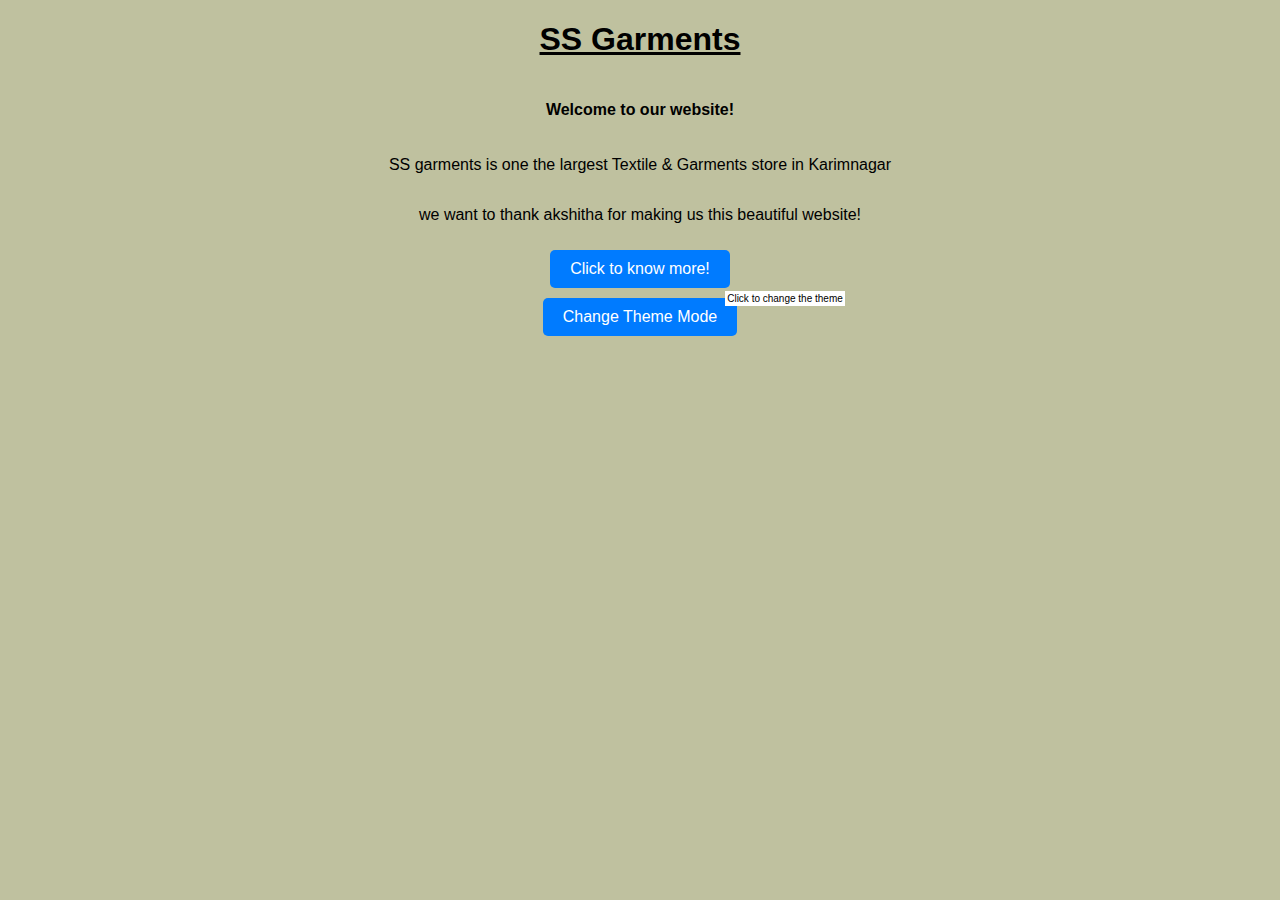
<file: DOM/index.html>
<!DOCTYPE html>
<html>
    <head>
        <meta charset="utf-8">
        <meta http-equiv="X-UA-Compatible" content="IE=edge">
        <title>DOM Practice</title>
        <link rel="stylesheet" href="styles.css" />
    </head>
    <body>

        <h1> SS Garments </h1>

        <h4> Welcome to our website! </h4>
        <p> SS garments is one the largest Textile & Garments store in Karimnagar </p>
        <p>we want to thank akshitha for making us this beautiful website! </p>
        <button  id ="btn1" > Click to know more! </button>
        <button id="btn2" >Change Theme Mode </button>

        <p id="hoverMsg"> Click to change the theme </p>


    <script src="script.js"></script>
    </body>
</html>
</file>
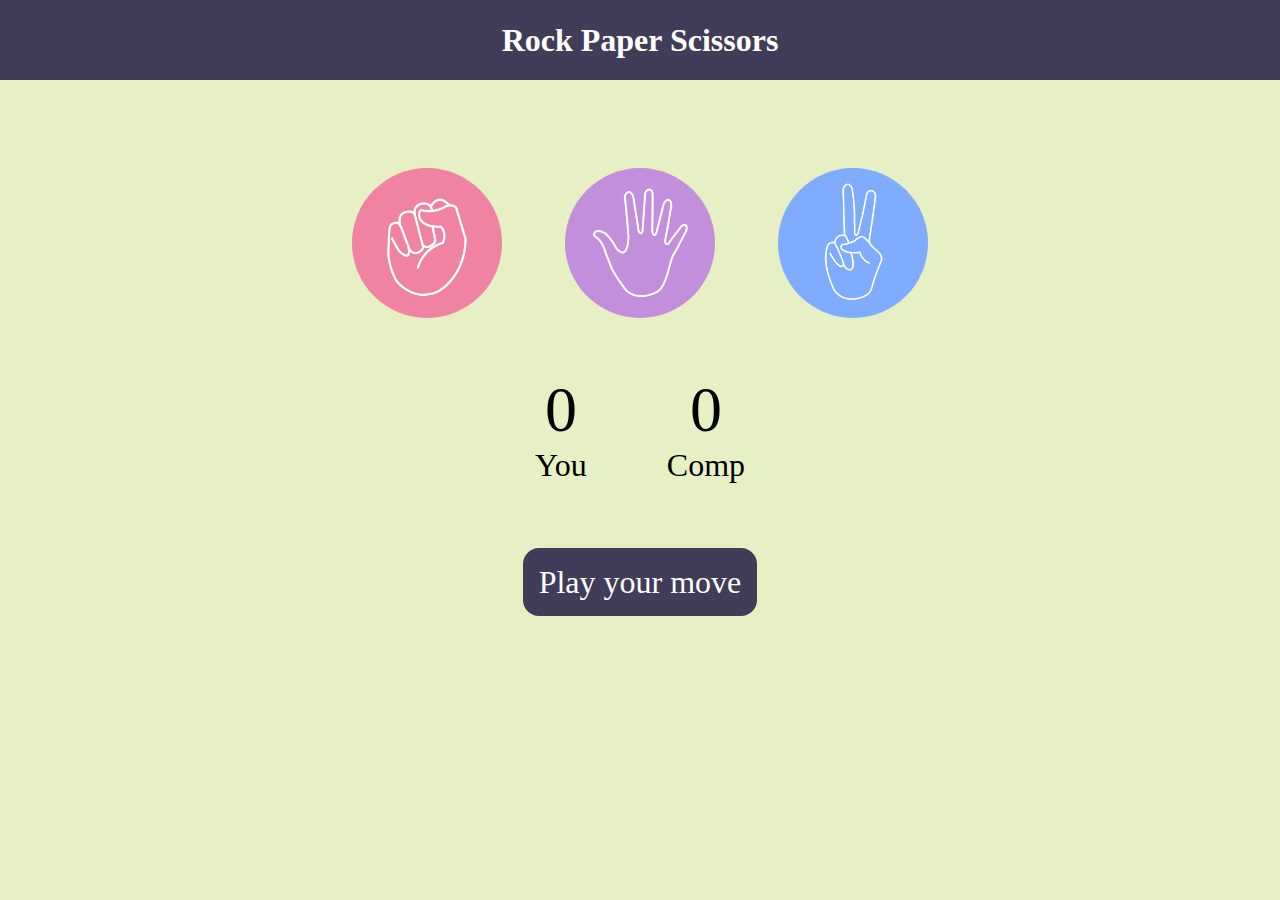
<file: Rock-Paper-Scissor/index.html>
<!DOCTYPE html>
<html lang="en">
<head>
    <meta charset="UTF-8" />
    <meta name="viewport" content="width=device-width, initial-scale=1.0" />
    <title>Rock Paper Scissors Game</title>
    <link rel="stylesheet" href="styles.css"/>
</head>
<body>
    <h1>Rock Paper Scissors</h1>
    <div class="choices">
        <div class="choice" id="rock">
            <img src="./images/rock.png" />
        </div>
        <div class="choice" id="paper">
            <img src="./images/paper.png" />
        </div>
        <div class="choice" id="scissors">
            <img src="./images/scissors.png" />
        </div>
    </div>

    <div class="score-board">
        <div class="score">
            <p id="user-score">0</p>
            <p>You</p>
        </div>
        <div class="score">
            <p id="comp-score">0</p>
            <p>Comp</p>
        </div>
    </div>

    <div class="msg-container">
        <p id="msg">Play your move</p>
    </div>


    <script src="app.js"> </script>
</body>
</html>
</file>
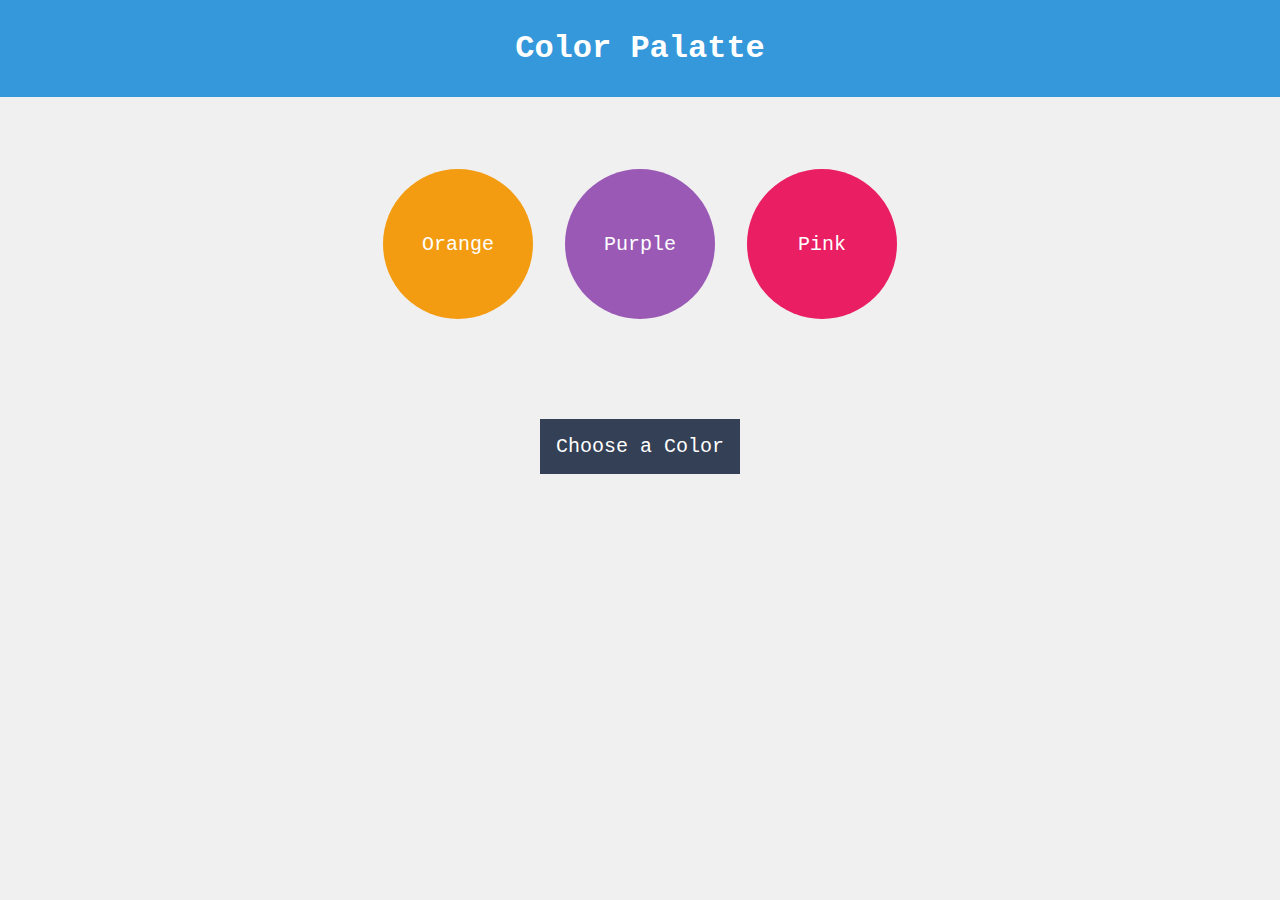
<file: SS-garments/index.html>
<!DOCTYPE html>
<html lang="en">
<head>
    <meta charset="UTF-8" />
    <meta name="viewport" content="width=device-width, initial-scale=1.0" />
    <title> SS Garments </title>
    <link rel="stylesheet" href="styles.css"/>
</head>
<body class="container">
    <header class="header">
        <h1 id="title">Color Palatte</h1>
    </header>

    <div class="buttons">
        <button class="btn" id="orange">Orange</button>
        <button class="btn" id="purple">Purple</button>
        <button class="btn" id="pink">Pink</button>
    </div>

    <button id="choose">Choose a Color</button>

    <script src="app.js"></script>
</body>
</html>
</file>
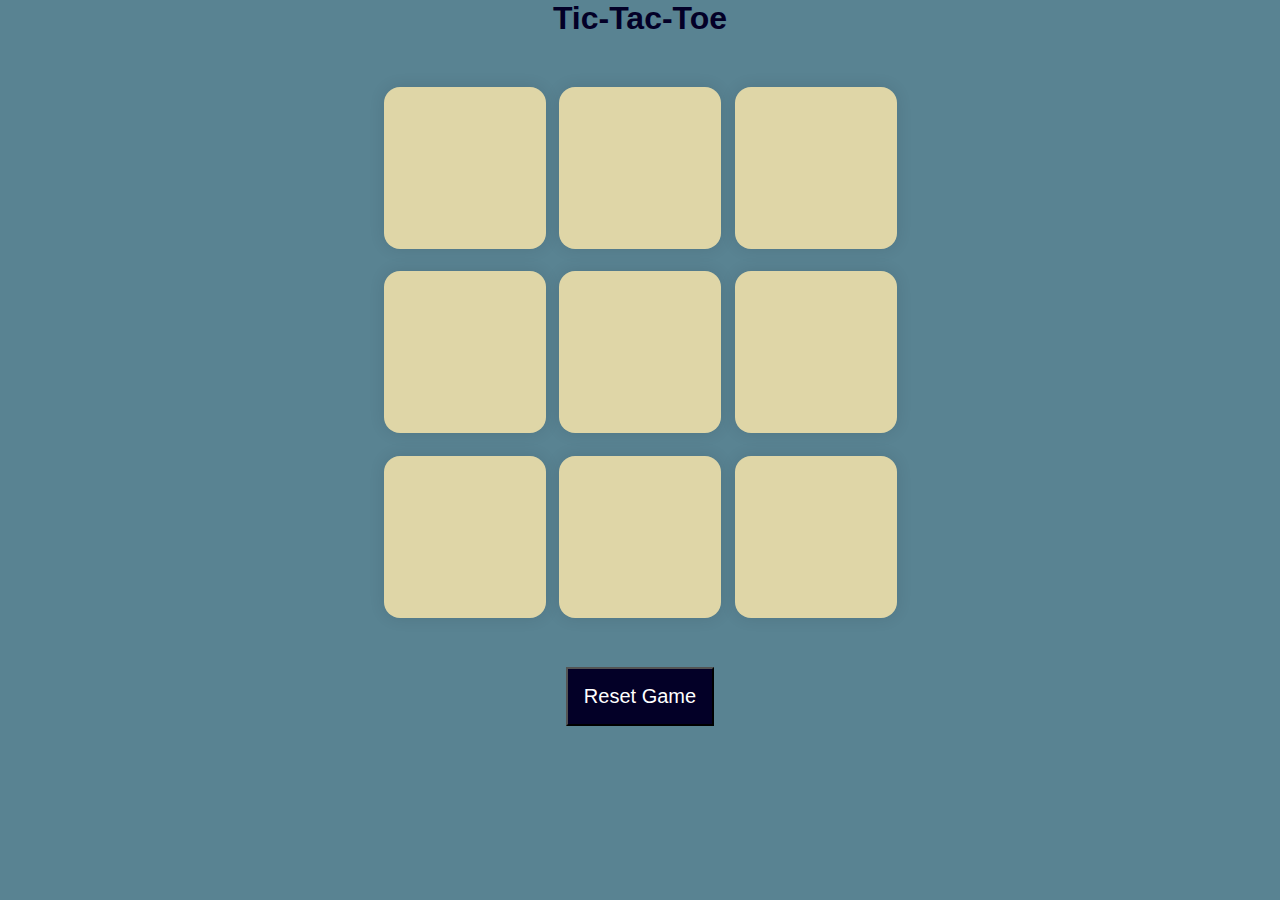
<file: Tic-Tac-Toe/index.html>
<!DOCTYPE html>
<html lang="en">
<head>
    <meta charset="UTF-8" />
    <meta name="viewport" content="width=device-width, initial-scale=1.0" />
    <title>Tic-Tac-Toe</title>
    <link rel="stylesheet" href="styles.css"/>
</head>
<body>
    <div class="msg-container hide">
        <p id="msg"> Winner </p>
        <button id="new-btn">New Game</button>
    </div>
    <main>
        <h1>Tic-Tac-Toe</h1>
        <div class="container">
            <div class="game">
                <button class="box"></button>
                <button class="box"></button>
                <button class="box"></button>
                <button class="box"></button>
                <button class="box"></button>
                <button class="box"></button>
                <button class="box"></button>
                <button class="box"></button>
                <button class="box"></button>
            </div>
        </div>
        <button id="reset-btn">Reset Game</button>
    </main>



    <script src="app.js"></script>
</body>
</html>
</file>
<file: DOM/styles.css>
body {
    display: flex;
    flex-direction: column;
    justify-content: center;
    align-items: center;
    /* height: 100vh; */
    margin: 0;
    font-family: Arial, sans-serif;
    background-color: #bfc19f;
}

h1, h4, p, button {
    text-align: center;
}

h1 {
    text-decoration: underline;
}

button {
    padding: 10px 20px;
    margin-top: 10px;
    font-size: 16px;
    background-color: #007bff;
    color: white;
    border: none;
    border-radius: 5px;
    cursor: pointer;
}

button:hover {
    background-color: #0056b3;
}

div {
    height: 100px;
    width: 100px;
    background-color: dodgerblue;
    color: white;
    border: 1px solid black;
    padding: 20px;
    margin: 10px;
}

.dark {
    background-color: purple;
}

.light {
    background-color: white;
}

#hoverMsg {
    padding: 2px;
    margin-top: -45px;
    margin-left: 290px;
    font-size: 10px;
    background-color: white;
    color: black;
    /* border:black;
    border-color: black; */
    /* border-radius: 5px; */
}
</file>
<file: Rock-Paper-Scissor/styles.css>
*{
    margin: 0;
    padding: 0;
    text-align: center;
    background-color: #e7efc5;
    font-family: 'Times New Roman', Times, serif;
}

h1 {
    background-color: #413c58;
    color: white;
    height: 5rem;
    line-height: 5rem;
}

.choice {
    height: 165px;
    width: 165px;
    border-radius: 50%;
    display: flex;
    justify-content: center;
    align-items: center;
}

.choice:hover {
    /* opacity: 0.7; */
    cursor: pointer;
    background-color: #413c58;
}

img {
    height: 150px;
    width: 150px;
    object-fit: cover;
    border-radius: 50%;
}

.choices {
    display: flex;
    justify-content: center;
    align-items: center;
    gap: 3rem;
    margin-top: 5rem;
}

.score-board {
    display: flex;
    justify-content: center;
    align-items: center;
    font-size: 2rem;
    margin: 3rem;
    gap: 5rem;
}

#user-score, #comp-score {
    font-size: 4rem;
}

.msg-container {
    margin-top: 5rem;
}

#msg {
    background-color: #413c58;
    color: white;
    font-size: 2rem;
    display: inline;
    padding: 1rem;
    border-radius: 1rem;
}
</file>
<file: SS-garments/styles.css>
/* body {
    font-family: 'Gill Sans', 'Gill Sans MT', Calibri, 'Trebuchet MS', sans-serif;
    margin: 0;
    padding: 0;
    background-color: #888098;
}

.header {
    background-color: #CFB3CD;
    color: #344055;
    padding: 10px 20px;
    text-align: center;
}

.header #title {
    margin: 0;
    padding: 2vmin;
}

.buttons {
    padding: 10px 20px;
    margin-top: 20px;
    justify-content: center;
    align-items: center;
    flex-direction: row;
    display: flex;
    flex-wrap: wrap;
    gap: 4rem;
}

.btn{
    margin-top: 5rem;
    height: 150px;
    width: 150px;
    object-fit: cover;
    cursor: pointer;
    border-radius: 50%;
    border: none;
}
#orange {
    background-color: orange;
}

#orange:hover {
    background-color: rgb(209, 165, 82);
}

#purple{
    background-color: purple;
}

#purple:hover{
    background-color: rgb(172, 48, 172);
}

#pink{
    background-color: pink;
}

#pink:hover{
    background-color: rgb(215, 176, 183);
}

p {
    padding: 10px 20px;
    margin-top: 3rem;
    display: flex;
    font-size: 40px;
    background-color: #344055;
    height: 3rem;
    width: 19rem;
    text-align: center;
    justify-content: center;
}

.para {
  display: flex;
  justify-content: center;
  align-items: center;
} */


* {
    margin: 0;
    padding: 0;
    box-sizing: border-box;
    font-family: 'Courier New', Courier, monospace;
    align-items: center;
  }
  
  body {
    margin: 0;
    padding: 0;
    background-color: #f0f0f0;
    text-align: center;
  }
  
  /* Header styles */
  .header {
    background-color: #3498db;
    color: #fff;
    padding: 20px;
    text-align: center;
  }
  
  .header #title {
    margin: 0;
    padding: 10px;
  }
  
  /* Button styles */
  .buttons {
    padding: 20px;
    margin-top: 20px;
    display: flex;
    justify-content: center;
    align-items: center;
    flex-wrap: wrap;
    gap: 2rem;
  }
  
  .btn {
    margin-top: 2rem;
    height: 150px;
    width: 150px;
    object-fit: cover;
    cursor: pointer;
    border-radius: 50%;
    border: none;
    font-size: 20px;
    color: white;
  }
  
  #orange {
    background-color: #f39c12;
  }
  
  #orange:hover {
    background-color: #e67e22;
  }
  
  #purple {
    background-color: #9b59b6;
  }
  
  #purple:hover {
    background-color: #8e44ad;
  }
  
  #pink {
    background-color: #e91e63;
  }
  
  #pink:hover {
    background-color: #c2185b;
  }

#choose {
    padding: 1rem;
    font-size: 1.25rem;
    background-color: #344055;
    color: white;
    cursor: pointer;
    margin-top: 5rem;
    border: none;
}
</file>
<file: Tic-Tac-Toe/styles.css>
* {
    margin: 0px;
    padding: 0px;
}

body {
    background-color: #598392;
    text-align: center;
    font-family: 'Segoe UI', Tahoma, Geneva, Verdana, sans-serif;
}

.container {
    height: 70vh;
    display: flex;
    flex-wrap: wrap;
    justify-content: center;
    align-items: center;
}

h1 {
    color: #030027;
}

.game {
    height: 60vmin;
    width: 60vmin;
    display: flex;
    flex-wrap: wrap;
    justify-content: center;
    align-items: center;
    gap: 1.5vmin;
}

.box {
    height: 18vmin;
    width: 18vmin;
    border-radius: 1rem;
    border: none;
    box-shadow: 0 0 1rem rgba(0,0,0,0.1);
    font-size: 8vmin;
    /* color: #124559; */
    color: #823329;
    background-color: #DFD6A7;
}

#reset-btn {
    padding: 1rem;
    font-size: 1.25rem;
    background-color: #030027;
    color: white;
    cursor: pointer;
}

#reset-btn:hover {
    background-color: #151E3F;
}

#new-btn {
    padding: 1rem;
    font-size: 1.25rem;
    background-color: #030027;
    color: white;
    cursor: pointer;
}

#new-btn:hover {
    background-color: #151E3F;
}

#msg {
    color: #DFD6A7;
    font-size: 5vmin;
}

.msg-container {
    height: 100vmin;
    display: flex;
    justify-content: center;
    align-items: center;
    flex-direction: column;
    gap: 4rem;
}

.hide {
    display: none;
}
</file>
